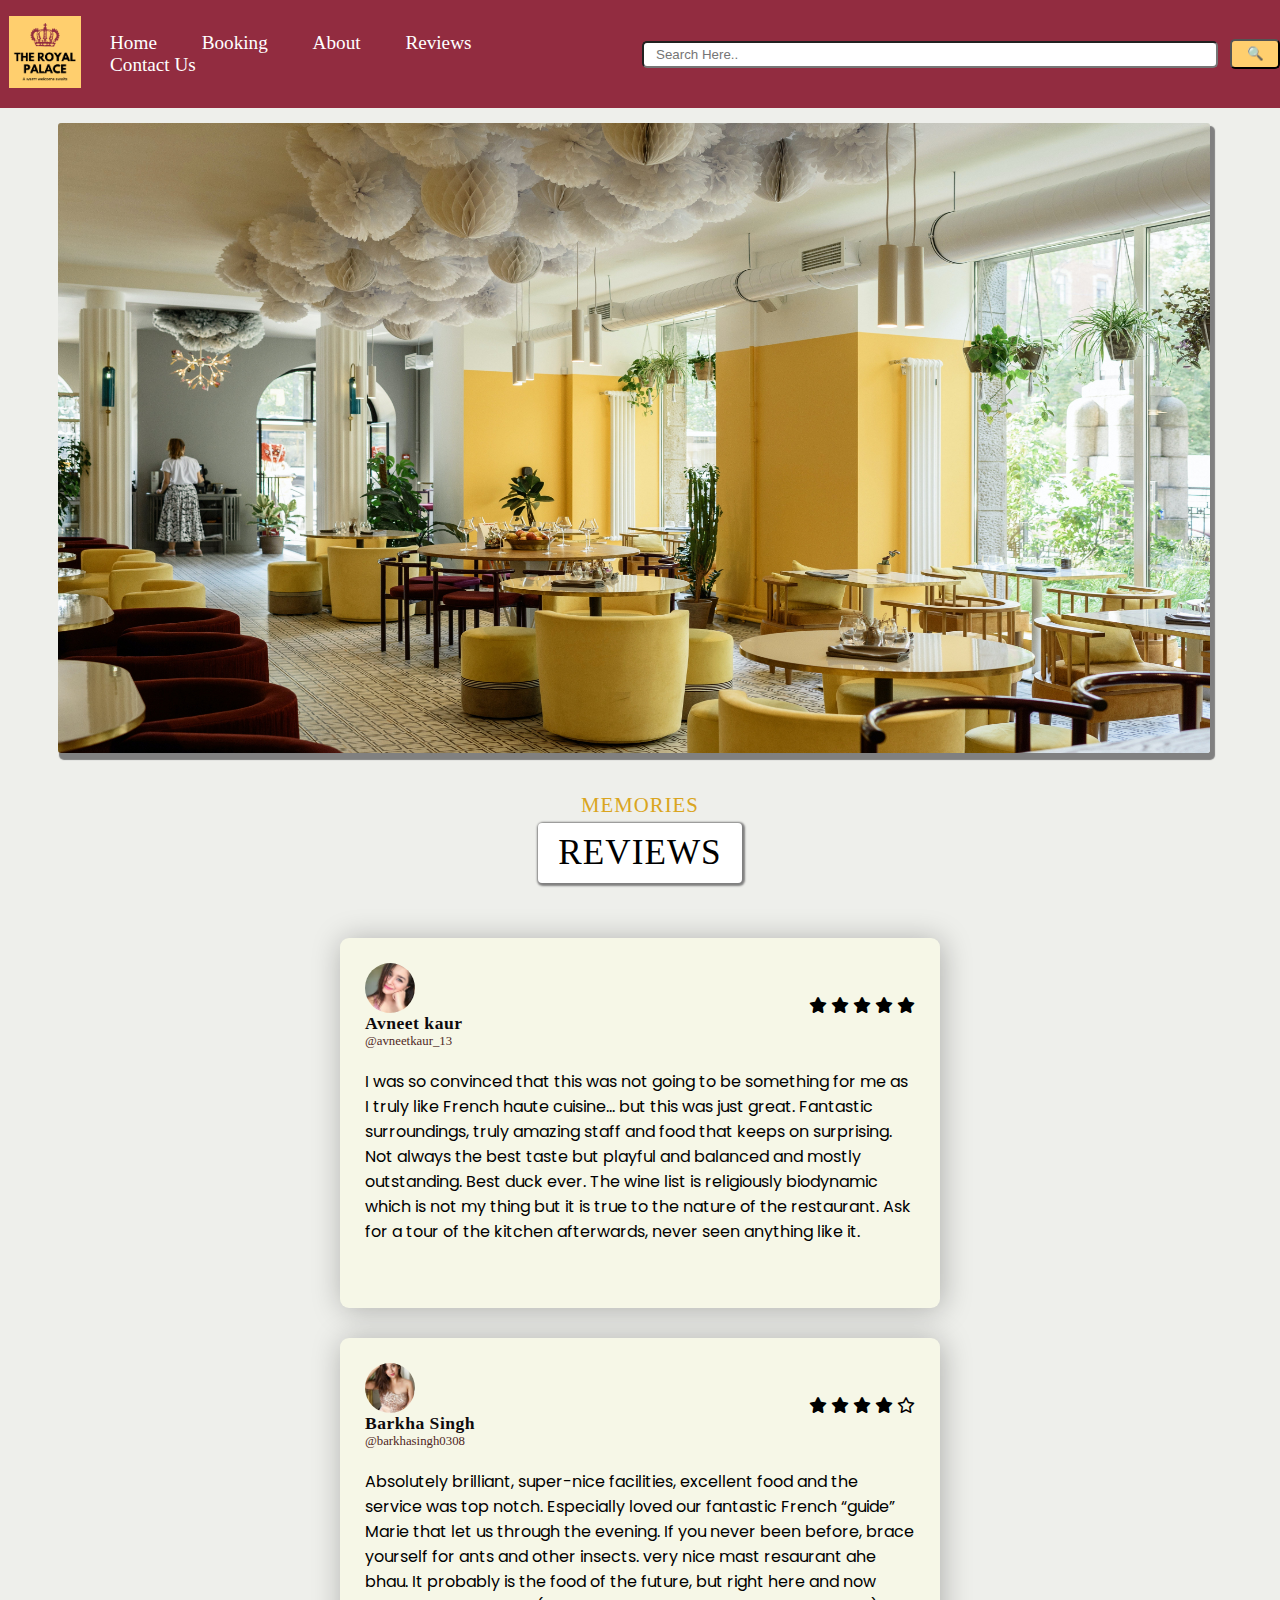
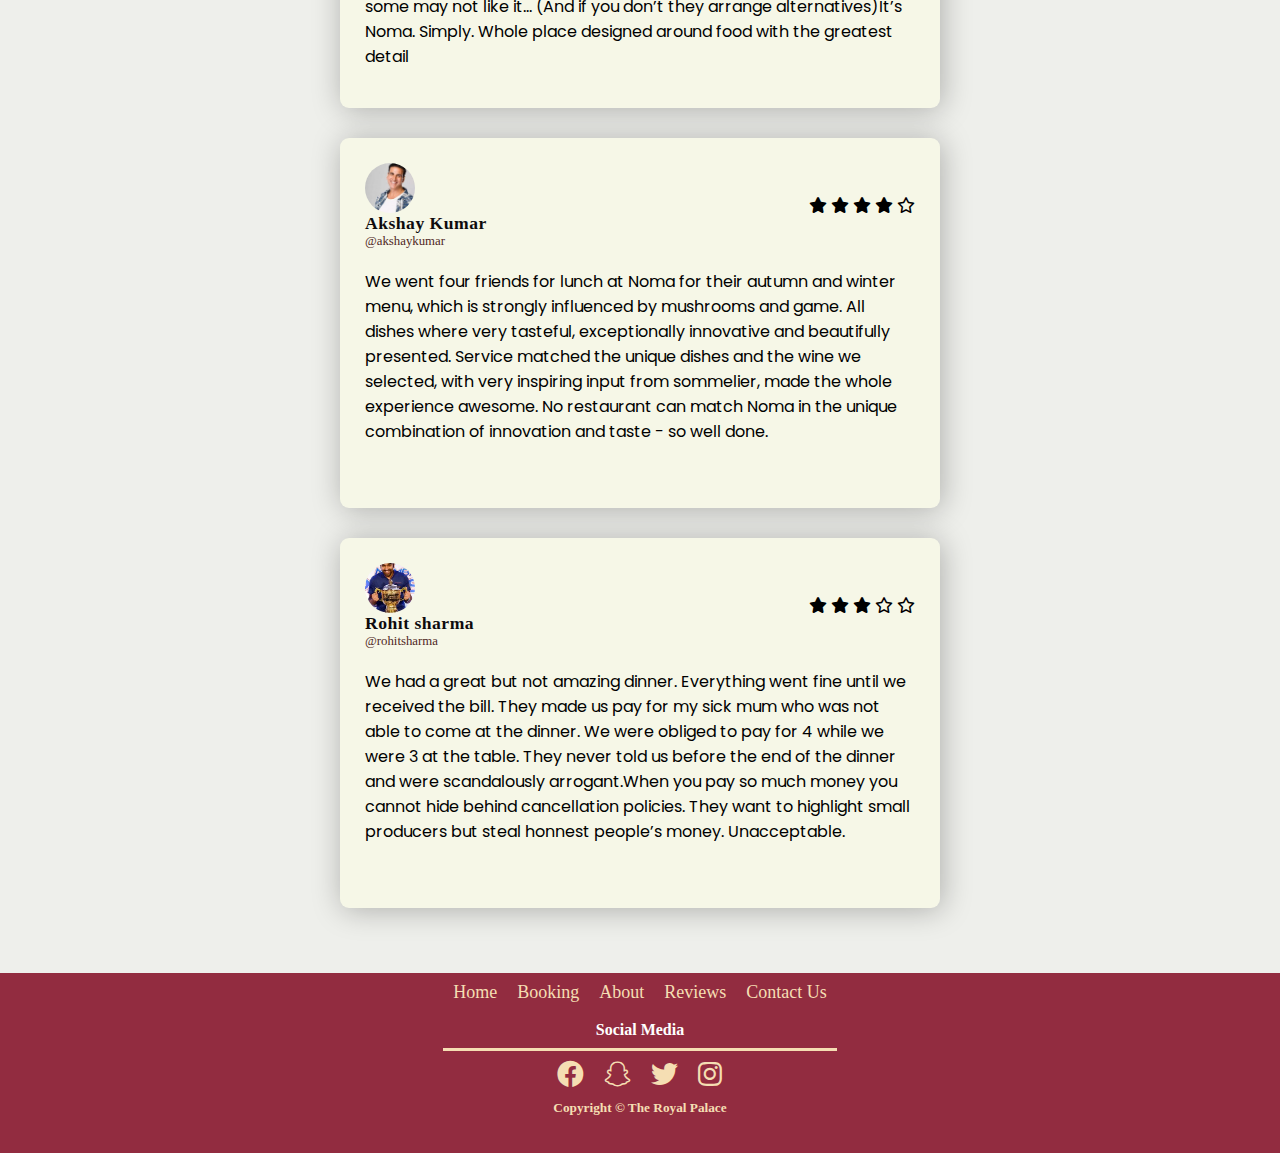
<file: review.html>
<!DOCTYPE html>
<html lang="en">
  <head>
    <meta charset="UTF-8" />
    <meta
      http-equiv="X-UA-Compatible"
      content="width=device-width, initial-scale=1.0"
    />
    <meta name="viewport" content="width=device-width, initial-scale=1.0" />
    <title>Review</title>
    <link rel="stylesheet" href="review.css" />
    <link
      rel="stylesheet"
      href="https://cdnjs.cloudflare.com/ajax/libs/font-awesome/5.15.4/css/all.min.css"
    />
    <!-- <link rel = "stylesheet" href = "Navbar.css"> -->
    <link rel = "preconnect" href = "https://fonts.googleapis.com">
    <link rel = "preconnect" href = "https://fonts.gstatic.com" crossorigin>
    <link href = "https://fonts.googleapis.com/css2?family=Poppins:wght@300&display=swap" rel = "stylesheet">
    
    <link rel = "stylesheet" href = "https://cdnjs.cloudflare.com/ajax/libs/font-awesome/6.0.0-beta2/css/all.min.css">
  </head>
  <body>
    <header>
        <nav>
            <!-- Hotel Logo -->
            <div id="logo">
                <img src="image/The Royal Palace Logo.png">
            </div>

            <!-- Navbar list items -->
            <ul>
                <a href="home.html"><li>Home</li></a>
                <a href="booking.html"><li>Booking</li></a>
                <a href="about_us.html"><li>About</li></a>
                <a href="review.html"><li>Reviews</li></a>
                <a href="http://localhost/hotel/contact-us.php"><li>Contact Us</li></a>
            </ul>

            <!-- Searchbar input -->
            <div id="searchbar">
                <input type="text" placeholder="Search Here.." name="searchbar">
            </div>

            <!-- Search button -->
            <div id="search-button">
                <button> &#128269</button>
            </div>
        </nav>
    </header>


    <!-- main  -->
    <main>
        <div class="imgslider"></div>
      <section id="reviews">
        <div class="review-heading">
          <span>MEMORIES</span>
          <h2>REVIEWS</h2>
        </div>
        <!-- review container -->
        <div class="review-box-container">
          <!-- box-1 -->
          <div class="review-box">
            <div class="box-top">
              <!-- profile picture  -->
              <div class="profile">
                <div class="profile-img">
                  <img src="image/review01.jpg" alt="img" />
                </div>
                <!-- user social handles  -->
                <div class="username">
                  <strong>Avneet kaur</strong>
                  <span>@avneetkaur_13</span>
                </div>
              </div>
              <!-- stars -->
              <div class="stars">
                <i class="fas fa-star"></i>
                <i class="fas fa-star"></i>
                <i class="fas fa-star"></i>
                <i class="fas fa-star"></i>
                <i class="fas fa-star"></i>
              </div>
            </div>
            <!-- comments  -->
            <div class="comments">
              <p>
                I was so convinced that this was not going to be something for me as I truly like French haute cuisine… but this was just great. Fantastic surroundings, truly amazing staff and food that keeps on surprising. Not always the best taste but playful and balanced and mostly outstanding. Best duck ever. The wine list is religiously biodynamic which is not my thing but it is true to the nature of the restaurant. Ask for a tour of the kitchen afterwards, never seen anything like it.
              </p>
            </div>
          </div>
          <!-- box-1 ends -->
          <!-- box-1 -->
          <div class="review-box">
            <div class="box-top">
              <!-- profile picture  -->
              <div class="profile">
                <div class="profile-img">
                  <img src="image/review02.jpg" alt="img" />
                </div>
                <!-- user social handles  -->
                <div class="username">
                  <strong>Barkha Singh</strong>
                  <span>@barkhasingh0308</span>
                </div>
              </div>
              <!-- stars -->
              <div class="stars">
                <i class="fas fa-star"></i>
                <i class="fas fa-star"></i>
                <i class="fas fa-star"></i>
                <i class="fas fa-star"></i>
                <i class="far fa-star"></i>
              </div>
            </div>
            <!-- comments  -->
            <div class="comments">
              <p>
                Absolutely brilliant, super-nice facilities, excellent food and the service was top notch. Especially loved our fantastic French “guide” Marie that let us through the evening.

                If you never been before, brace yourself for ants and other insects. very nice mast resaurant ahe bhau. It probably is the food of the future, but right here and now some may not like it… (And if you don’t they arrange alternatives)It’s Noma. Simply. Whole place designed around food with the greatest detail
              </p>
            </div>
          </div>
          <!-- box-1 ends -->
          <!-- box-1 -->
          <div class="review-box">
            <div class="box-top">
              <!-- profile picture  -->
              <div class="profile">
                <div class="profile-img">
                  <img src="image/review03.jpg" alt="img" />
                </div>
                <!-- user social handles  -->
                <div class="username">
                  <strong>Akshay Kumar</strong>
                  <span>@akshaykumar</span>
                </div>
              </div>
              <!-- stars -->
              <div class="stars">
                <i class="fas fa-star"></i>
                <i class="fas fa-star"></i>
                <i class="fas fa-star"></i>
                <i class="fas fa-star"></i>
                <i class="far fa-star"></i>
              </div>
            </div>
            <!-- comments  -->
            <div class="comments">
              <p>
                We went four friends for lunch at Noma for their autumn and winter menu, which is strongly influenced by mushrooms and game. All dishes where very tasteful, exceptionally innovative and beautifully presented. Service matched the unique dishes and the wine we selected, with very inspiring input from sommelier, made the whole experience awesome. No restaurant can match Noma in the unique combination of innovation and taste - so well done.
              </p>
            </div>
          </div>
          <!-- box-1 ends -->
          <!-- box-1 -->
          <div class="review-box">
            <div class="box-top">
              <!-- profile picture  -->
              <div class="profile">
                <div class="profile-img">
                  <img src="image/review04.jpg" alt="img" />
                </div>
                <!-- user social handles  -->
                <div class="username">
                  <strong>Rohit sharma</strong>
                  <span>@rohitsharma</span>
                </div>
              </div>
              <!-- stars -->
              <div class="stars">
                <i class="fas fa-star"></i>
                <i class="fas fa-star"></i>
                <i class="fas fa-star"></i>
                <i class="far fa-star"></i>
                <i class="far fa-star"></i>
              </div>
            </div>
            <!-- comments  -->
            <div class="comments">
              <p>
                We had a great but not amazing dinner. Everything went fine until we received the bill. They made us pay for my sick mum who was not able to come at the dinner. We were obliged to pay for 4 while we were 3 at the table. They never told us before the end of the dinner and were scandalously arrogant.When you pay so much money you cannot hide behind cancellation policies. They want to highlight small producers but steal honnest people’s money. Unacceptable.
              </p>
            </div>
          </div>
          <!-- box-1 ends -->
        </div>
      </section>
    </main>

    <!-- footer  -->
    <footer>
        <div class="foot">
            <div class="menu">
                <ul>
                    <a href="home.html"><li>Home</li></a>
                    <a href="booking.html"><li>Booking</li></a>
                    <a href="about_us.html"><li>About</li></a>
                    <a href="review.html"><li>Reviews</li></a>
                    <a href="contact.html"><li>Contact Us</li></a>
                </ul> 
            </div>
            <div class="social">
                <h4>Social Media</h4>
                <ul>
                    <li><a href="#"><i class="fab fa-facebook"></i></a></li>
                    <li><a href="#"><i class="fab fa-snapchat"></i></a></li>
                    <li><a href="#"><i class="fab fa-twitter"></i></a></li>
                    <li><a href="#"><i class="fab fa-instagram"></i></a></li>
                </ul> 
            </div>
            
            
            <h5>Copyright &copy; The Royal Palace</h5>
        </div>
       
    </footer>

  </body>
</html>
</file>
<file: review.css>
@import url('https://fonts.googleapis.com/css2?family=Poppins:wght@300;400;500;600;700&display=swap');


*{
    margin: 0;
    padding: 0;
    box-sizing: border-box;
}
body{
    background-color: #eeefeb;
    }

/*Header CSS*/
header
{
    display: flex;
    flex-direction: row;
    height: 12vh;
    font-size: 1.2rem;
    background-color: #922c40;
}

/*Header navbar CSS*/
header nav
{
    display: inline-flex;
    align-items: center;
    flex-direction: row;
}

/*Hotel Logo CSS*/
header nav img
{
    width: 10vh;
    padding: 0 1vh;
}

/*Navbar items CSS (Home, About, Contact Us, etc..)*/
header nav ul li
{
    text-decoration: none;
    list-style: none;
    color: white;
    padding: 0 10px;
    font-family: 'Merriweather', serif;
}

/*While hover on Navbar Items CSS*/
header nav ul li:hover
{
    color:#ffcf6e;
}

/*Navbar items anchor tag CSS*/
header nav ul a
{
    display: inline-flex;
    text-decoration: none;
    list-style: none;
    color: white;
    padding: 0 10px;
    font-family: 'Merriweather', serif;
}

/* Searchbar CSS */
#searchbar
{
    padding: 0 0 0 50px;  
}

/* Searchbar input area CSS */
#searchbar input
{
    border-radius: 5px;
    width: 576px;
    height: 3vh;
    padding: 0 0 0 12px;
}

/* Search button CSS */
#search-button
{
    padding: 0 0 0 12px;
}

#search-button button
{
    width: 50px;
    height: 3.4vh;
    border-radius: 5px;
    background-color: #ffcf6e;
    font-family: 'Merriweather', serif;
}

/* While hovering Search button CSS */
#search-button button:hover
{
    width: 50px;
    height: 3.4vh;
    border-radius: 5px;
    background-color: #ffda6e;
    font-family: 'Merriweather', serif;
    font-weight: 900;
}
/* navbar ends     */

    .imgslider{
        background-image: url("image/home03.jpg");
        width: 90vw;
        height: 70vh;
        position: relative;
          top: 0%;
          left: 4.5%;
          background-size: 100% 100%;
          margin-top: 1.7vh;
       box-shadow: 3px 5px 1px 2px grey;
      border-radius: 3px;
      animation:slider 18s infinite linear;
    }
    @keyframes slider{
      0%{
          background-image: url("image/home03.jpg");
      }
      16.67%{
          background-image: url("image/home04.jpg");
      }
      33.33%{
          background-image: url("image/home05.jpg");
      }
      50%{
          background-image: url("image/home06.jpg");
      }
      66.67%{
          background-image: url("image/home07.jpg");
      }
      100%{
          background-image: url("image/home08.jpg");
      }
  }
  
    a{
        text-decoration: none;
    }
    #reviews{
        display: flex;
        justify-content: center;
        align-items: center;
        flex-direction: column;
        width: 100%;
    }
    .review-heading{
        letter-spacing: 1px;
        margin: 30px 0px;
        padding: 10px 20px;
        display: flex;
        flex-direction: column;
        justify-content: center;
        align-items: center;
        /* position: absolute;
        top: 78%; */


    }
    .review-heading h2{
        font-size: 2.2rem;
        font-weight: 500;
        background-color: white;
        border-radius: 4px;
        padding: 10px 20px;
        box-shadow: 1px 1px 2px 2px grey;
       

    }
    .review-heading span{
        font-size: 1.3rem;
        color: goldenrod;
        padding-bottom: 3%;
        letter-spacing: 1px;
        font-family: cursive;

    }
    .review-box-container{
        display: flex;
        justify-content: center;
        align-items: center;
        flex-wrap: wrap;
        width: 100%;
       
        padding-left: 10%;
        padding-right: 10%;
        
    }
    .review-box{
        width: 600px;
        height: 370px;
        box-shadow: 2px 2px 30px rgba(0, 0, 0, 0.274);
        background-color: rgb(246, 247, 231);
        padding: 25px;
        margin: 15px;
        cursor: pointer;
        border-radius: 9px;

    }
    .profile-img{
        width: 50px;
        height: 50px;
        border-radius: 50%;
        overflow: hidden;
        margin-right: 9px;
        
    }
    .profile-img img{
        width: 100%;
        height: 100%;
        object-fit: cover;
        object-position: center;
    }
    .profile{
        display: flex;
        flex-direction: column;
    }
    .username{
        display: flex;
        flex-direction: column;
    }
    .username strong{
        color: rgb(14, 11, 13);
        font-size: 1.1rem;
        letter-spacing: 0.5px;
    }
    .username span{
        color: rgb(80, 40, 37);
        font-size: 0.8rem;
    }
    .box-top{
        display: flex;
        justify-content: space-between;
        align-items: center;
        margin-bottom: 20px;
    }
    .comments{
        font-family: "Poppins", sans-serif ;
        font-size: 1rem;
        color: black;
    }
    .review-box:hover{
        transform: translate(-2%, -2%);
        
    }
@media(max-width: 1060px){
    .review-box{
        width: 45%;
        padding: 10px;

    }
    .h1{
        font-size: 1rem;
    }
}
@media(max-width: 790px){
    .review-box{
        width: 100%;
        
    }
    .review-heading h2{
        font-size: 1.4rem;
    }
}
@media(max-width: 340px){
    .box-top{
        flex-wrap: wrap;
        margin-bottom: 10px;
    }
    .comments{
        margin-top: 10px;
    }
}
.header{
    background-color: white;
}

 /* footer starts  */
 footer
 {
     display: flex;
     justify-content: center;
     bottom: 0;
     width: 100vw;
     height: 20vh;
     background-color: #922c40;
     color: white;
     margin-top: 50px;
 }
 .foot .menu ul{
     list-style: none;
     display: flex;
     flex-direction: row;
     justify-content: center;
 
 }
 .foot .menu ul li{
     padding: 9px 10px;
     font-size: 2vh;
     color: wheat;
 
 }
 .foot .menu ul a{
     text-decoration: none;
 }
 .foot .social h4{
     text-align: center;
     border-bottom: solid wheat;
     padding: 1vh;
 }
 .foot .social ul li{
     list-style: none;
     text-decoration: none;
     padding: 9px 10px;
     font-size: 3vh;
     color: white;
     
 }
 .foot .social ul a{
     text-decoration: none;
     color: wheat;
 }
 .foot .social ul{
     display: flex;
     justify-content: center;
     list-style: none;
     display: flex;
     flex-direction: row;
     justify-content: center;
 
 }
 h5{
     text-align: center;
     color: wheat;
 }
 .foot .social ul a:hover{
     transition: 0.4s;
     color: white;
 }
 .foot .menu ul li:hover{
     transition: 0.4s;
     color: white;
 }
 /* footer ends  */
</file>
